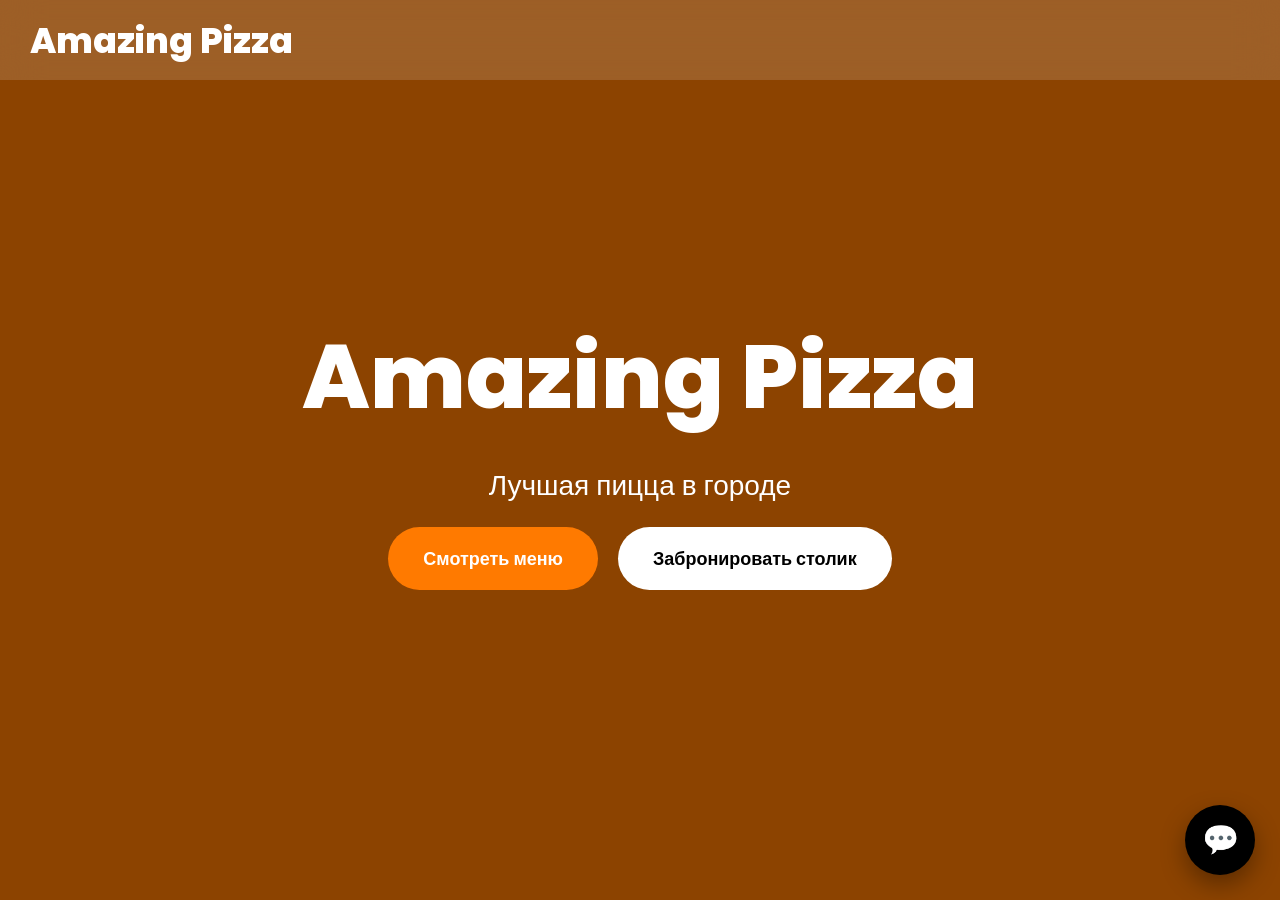
<file: index.html>
<!DOCTYPE html>
<html lang="ru">
<head>
<meta charset="UTF-8">
<meta name="viewport" content="width=device-width, initial-scale=1.0">
<title>Amazing Pizza</title>

<link rel="stylesheet" href="style.css">

<link href="https://fonts.googleapis.com/css2?family=Poppins:wght@300;400;500;600;700;800&display=swap" rel="stylesheet">
</head>

<body>
<link rel="stylesheet" href="support.css">

<div id="support"></div>

<script>
fetch("support.html")
.then(r=>r.text())
.then(data=>{
document.getElementById("support").innerHTML=data;
});
</script>

<script src="support.js"></script>
<div class="navbar">

<div class="logo">
Amazing Pizza
</div>


</div>

<div class="hero">

<div class="overlay"></div>

<div class="hero-content">

<h1>
Amazing Pizza
</h1>

<p>
Лучшая пицца в городе
</p>

<div class="hero-buttons">

<a href="menu.html" class="hero-btn">
Смотреть меню
</a>

<button class="book-btn"
onclick="openModal()">

Забронировать столик

</button>

</div>

</div>

</div>

<!-- MODAL -->

<div class="modal" id="modal">

<div class="modal-box">

<h2>
Бронирование
</h2>

<div class="input-box">

<label>Время</label>

<input
type="time"
min="10:00"
max="16:00"
step="3600"
value="10:00"
required
>

</div>

<div class="input-box">

<label>Столик</label>

<select class="table-select">

<option>Столик 1</option>
<option>Столик 2</option>
<option>Столик 3</option>
<option>Столик 4</option>
<option>Столик 5</option>
<option>Столик 6</option>
<option>Столик 7</option>
<option>Столик 8</option>
<option>Столик 9</option>
<option>Столик 10</option>
<option>Столик 11</option>
<option>Столик 12</option>

</select>

</div>

<div class="price">
500 грн
</div>

<div class="modal-buttons">

<button class="confirm-btn"
onclick="bookTable()">

Забронировать

</button>

<button class="cancel-btn"
onclick="closeModal()">

Отмена

</button>

</div>

</div>

</div>

<script src="main.js"></script>

</body>
</html>
</file>
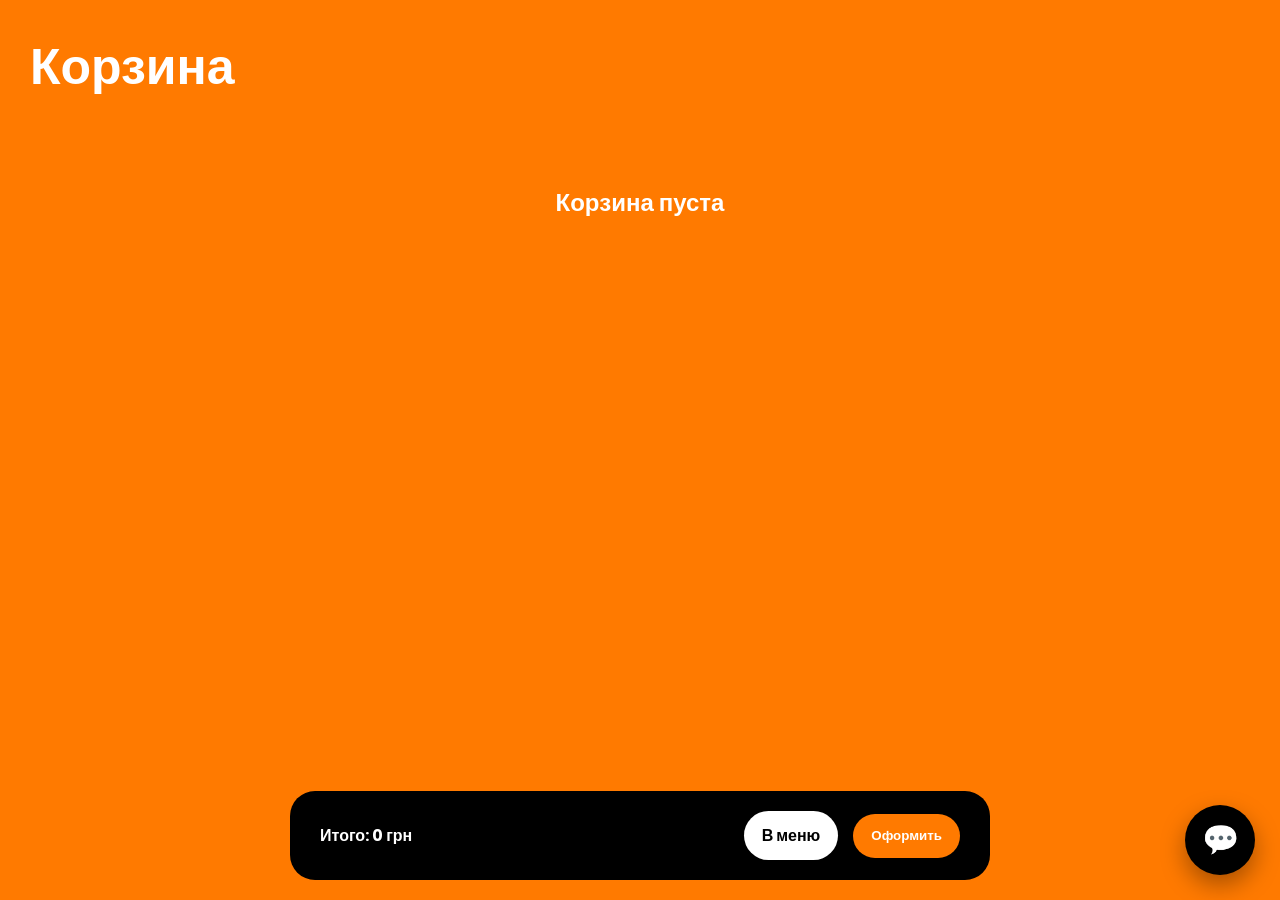
<file: cart.html>
<!DOCTYPE html>
<html lang="ru">
<head>

<meta charset="UTF-8">

<meta name="viewport"
content="width=device-width, initial-scale=1.0">

<title>Cart</title>

<link rel="stylesheet"
href="cart.css">

<link href="https://fonts.googleapis.com/css2?family=Poppins:wght@300;400;500;600;700;800&display=swap"
rel="stylesheet">

</head>

<body>
<div class="chat-btn" onclick="toggleChat()">
💬
</div>

<div class="chat-box" id="chatBox">

<div class="chat-header">

Поддержка

<span onclick="toggleChat()">
✖
</span>

</div>

<div class="messages" id="messages">

<div class="bot">
Здравствуйте 👋 Чем помочь?
</div>

</div>

<div class="chat-input">

<input
id="msg"
placeholder="Напишите сообщение...">

<button onclick="sendMsg()">
➤
</button>

</div>

</div>

<link rel="stylesheet" href="support.css">
<script src="support.js"></script>
<h1>Корзина</h1>

<div id="cart" class="cart-items"></div>

<div class="bottom">

<div class="total-box">
Итого:
<span id="finalTotal">0</span> грн
</div>

<div class="actions">

<a href="menu.html" class="menu-btn">
В меню
</a>
<button onclick="
location.href='checkout.html'
">
Оформить
</button>

</div>

</div>

<script src="cart.js"></script>

</body>
</html>
</file>
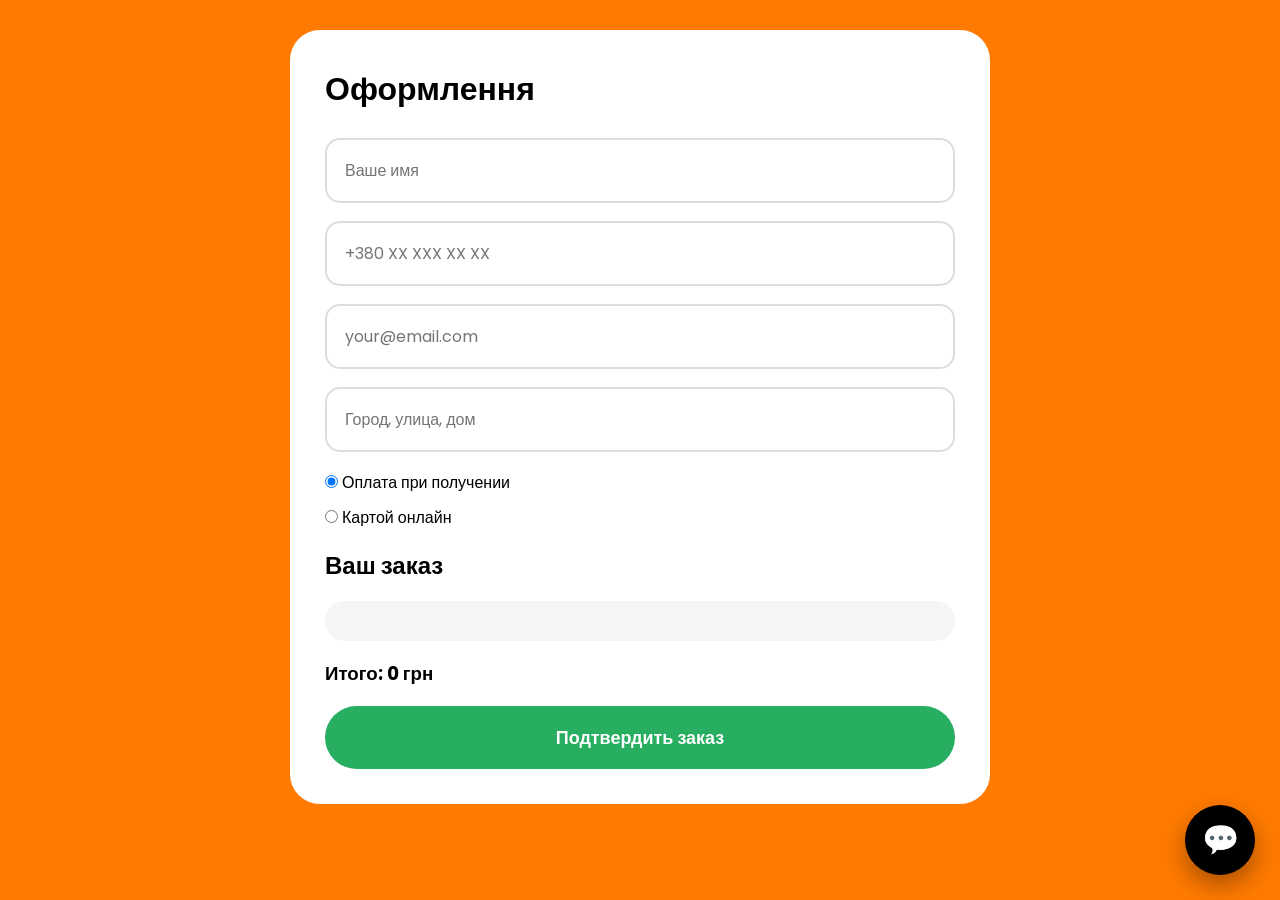
<file: checkout.html>
<!DOCTYPE html>
<html lang="ru">
<head>

<meta charset="UTF-8">
<meta name="viewport" content="width=device-width, initial-scale=1.0">

<title>Оформление</title>

<link rel="stylesheet" href="checkout.css">

<link href="https://fonts.googleapis.com/css2?family=Poppins:wght@300;400;500;600;700;800&display=swap"
rel="stylesheet">

</head>

<body>
<div class="chat-btn" onclick="toggleChat()">
💬
</div>

<div class="chat-box" id="chatBox">

<div class="chat-header">

Поддержка

<span onclick="toggleChat()">
✕
</span>

</div>

<div class="messages" id="messages">

<div class="bot">
Здравствуйте 👋 Чем помочь?
</div>

</div>

<div class="chat-input">

<input
id="msg"
placeholder="Напишите сообщение...">

<button onclick="sendMsg()">
➤
</button>

</div>

</div>

<link rel="stylesheet" href="support.css">
<script src="support.js"></script>
<div class="checkout">

<h1>Оформлення</h1>

<div class="form">

<input id="name" placeholder="Ваше имя">

<input id="phone" placeholder="+380 XX XXX XX XX">

<input id="email" placeholder="your@email.com">

<input id="address"
placeholder="Город, улица, дом">

<div class="payment">

<label>
<input type="radio"
name="pay"
checked>

Оплата при получении
</label>

<label>
<input type="radio"
name="pay">

Картой онлайн
</label>

</div>

<h2>Ваш заказ</h2>

<div id="items"></div>

<h3>
Итого:
<span id="total">
0
</span> грн
</h3>

<button onclick="finishOrder()">
Подтвердить заказ
</button>

</div>

</div>

<script src="checkout.js"></script>

</body>
</html>
</file>
<file: style.css>
*{
margin:0;
padding:0;
box-sizing:border-box;
font-family:'Poppins',sans-serif;
}

body{
background:#ff7a00;
overflow-x:hidden;
}

/* NAVBAR */

.navbar{
position:fixed;
top:0;
left:0;
width:100%;
height:80px;
padding:0 30px;
display:flex;
justify-content:space-between;
align-items:center;
background:rgba(255,255,255,0.15);
backdrop-filter:blur(20px);
z-index:999;
}

.logo{
font-size:35px;
font-weight:800;
color:white;
}

.nav-btn{
padding:14px 25px;
background:white;
color:black;
text-decoration:none;
border-radius:50px;
font-weight:700;
}

/* HERO */

.hero{
width:100%;
height:100vh;
background:url('https://images.unsplash.com/photo-1513104890138-7c749659a591');
background-size:cover;
background-position:center;
position:relative;
display:flex;
justify-content:center;
align-items:center;
}

.overlay{
position:absolute;
inset:0;
background:rgba(0,0,0,0.45);
}

.hero-content{
position:relative;
z-index:2;
text-align:center;
color:white;
}

.hero-content h1{
font-size:90px;
font-weight:800;
}

.hero-content p{
font-size:28px;
margin:20px 0;
}

.hero-buttons{
display:flex;
gap:20px;
justify-content:center;
flex-wrap:wrap;
}

.hero-btn,
.book-btn{
padding:18px 35px;
border:none;
border-radius:50px;
font-size:18px;
font-weight:700;
cursor:pointer;
text-decoration:none;
transition:0.3s;
}

.hero-btn{
background:#ff7a00;
color:white;
}

.book-btn{
background:white;
color:black;
}

.hero-btn:hover,
.book-btn:hover{
transform:translateY(-5px);
}

/* MODAL */

.modal{
position:fixed;
inset:0;
background:rgba(0,0,0,0.7);
display:none;
justify-content:center;
align-items:center;
padding:20px;
z-index:9999;
}

.modal-box{
background:white;
width:100%;
max-width:450px;
padding:35px;
border-radius:30px;
animation:show .3s ease;
}

@keyframes show{

from{
transform:scale(.7);
opacity:0;
}

to{
transform:scale(1);
opacity:1;
}

}

.modal-box h2{
font-size:35px;
margin-bottom:25px;
text-align:center;
color:#ff7a00;
}

.input-box{
margin-bottom:20px;
}

.input-box label{
display:block;
margin-bottom:10px;
font-weight:600;
}

.input-box input,
.input-box select{

width:100%;

padding:15px;

border-radius:15px;

border:2px solid #ddd;

font-size:17px;

outline:none;

background:white;

}
.price{
font-size:40px;
font-weight:800;
text-align:center;
color:#ff7a00;
margin:25px 0;
}

.modal-buttons{
display:flex;
gap:15px;
}

.confirm-btn,
.cancel-btn{
flex:1;
padding:15px;
border:none;
border-radius:15px;
font-size:18px;
font-weight:700;
cursor:pointer;
}

.confirm-btn{
background:#ff7a00;
color:white;
}

.cancel-btn{
background:#ddd;
}

/* MOBILE */

@media(max-width:768px){

.hero-content h1{
font-size:50px;
}

.hero-content p{
font-size:20px;
}

.hero-buttons{
flex-direction:column;
align-items:center;
}

.modal-box{
padding:25px;
}

}
.input-box input[type="time"]{

width:100%;

padding:15px;

border-radius:15px;

border:2px solid #ddd;

font-size:17px;

outline:none;

}
</file>
<file: support.css>
.chat-btn{

position:fixed;

right:25px;
bottom:25px;

width:70px;
height:70px;

border-radius:50%;

background:black;
color:white;

font-size:30px;

display:flex;
justify-content:center;
align-items:center;

cursor:pointer;

z-index:99999;

box-shadow:0 10px 25px rgba(0,0,0,.35);

transition:.25s;
}

.chat-btn:hover{

transform:scale(1.1);

}

.chat-box{

position:fixed;

right:25px;
bottom:110px;

width:340px;
height:500px;

background:white;

border-radius:25px;

display:none;
flex-direction:column;

overflow:hidden;

z-index:99999;

box-shadow:0 20px 50px rgba(0,0,0,.35);
}

.chat-header{

background:#ff7a00;

padding:18px;

display:flex;
justify-content:space-between;
align-items:center;

font-weight:700;

color:white;
}

.messages{

flex:1;

overflow-y:auto;

padding:15px;

display:flex;
flex-direction:column;

gap:10px;
}

.bot,
.user{

padding:12px;

border-radius:15px;

max-width:80%;
}

.bot{

background:#ececec;
align-self:flex-start;
}

.user{

background:#ff7a00;
color:white;

align-self:flex-end;
}

.chat-input{

display:flex;

border-top:1px solid #eee;
}

.chat-input input{

flex:1;

padding:15px;

border:none;

outline:none;
}

.chat-input button{

width:70px;

border:none;

background:#ff7a00;

color:white;

cursor:pointer;
}

/* ВАЖНО */
.card{

position:relative;

z-index:1;
}

.card:hover{

transform:scale(1.03);

z-index:2;
}
</file>
<file: cart.css>
*{
margin:0;
padding:0;
box-sizing:border-box;
font-family:'Poppins',sans-serif;
}

body{
background:#ff7a00;
padding:30px;
min-height:100vh;
}

h1{
font-size:50px;
color:white;
margin-bottom:30px;
}

.cart-items{
max-width:900px;
margin:auto;
padding-bottom:160px;

display:flex;
flex-direction:column;
gap:20px;
}

.item{
background:white;
padding:25px;
border-radius:25px;

display:flex;
justify-content:space-between;
align-items:center;

font-size:20px;

box-shadow:0 10px 20px rgba(0,0,0,.15);
}

.name{
font-size:26px;
font-weight:700;
}

.price{
font-size:22px;
font-weight:700;
color:#ff7a00;
}

.bottom{
position:fixed;

bottom:20px;
left:50%;

transform:translateX(-50%);

width:min(95vw,700px);

background:black;
color:white;

padding:20px 30px;

border-radius:25px;

display:flex;
justify-content:space-between;
align-items:center;

font-weight:700;

gap:20px;
}

.actions{
display:flex;
align-items:center;
gap:15px;
}

.menu-btn{
padding:12px 18px;

background:white;
color:black;

text-decoration:none;

border-radius:30px;

font-weight:700;
}

.bottom button{
padding:12px 18px;

border:none;

background:#ff7a00;
color:white;

border-radius:30px;

font-weight:700;

cursor:pointer;
}

.thanks{
height:100vh;

display:flex;
justify-content:center;
align-items:center;

font-size:40px;

color:white;

animation:pop .5s ease;
}

@keyframes pop{

from{
transform:scale(.5);
opacity:0;
}

to{
transform:scale(1);
opacity:1;
}

}

@media(max-width:768px){

h1{
font-size:40px;
}

.item{
flex-direction:column;
text-align:center;
}

.bottom{
flex-direction:column;
width:90%;
padding:20px;
}

.actions{
width:100%;
justify-content:center;
}

}
</file>
<file: checkout.css>
*{
margin:0;
padding:0;
box-sizing:border-box;
font-family:Poppins,sans-serif;
}

body{
background:#ff7a00;
padding:30px;
}

.checkout{

max-width:700px;

margin:auto;

background:white;

padding:35px;

border-radius:30px;
}

h1{

margin-bottom:25px;
}

.form{

display:flex;

flex-direction:column;

gap:18px;
}

input{

padding:18px;

border:2px solid #ddd;

border-radius:15px;

font-size:16px;
}

.payment{

display:flex;

flex-direction:column;

gap:10px;
}

#items{

background:#f5f5f5;

padding:20px;

border-radius:20px;
}

.order-item{

display:flex;

justify-content:space-between;

margin-bottom:12px;
}

button{

padding:18px;

border:none;

border-radius:50px;

background:#27ae60;

color:white;

font-size:18px;

font-weight:700;

cursor:pointer;
}
</file>
